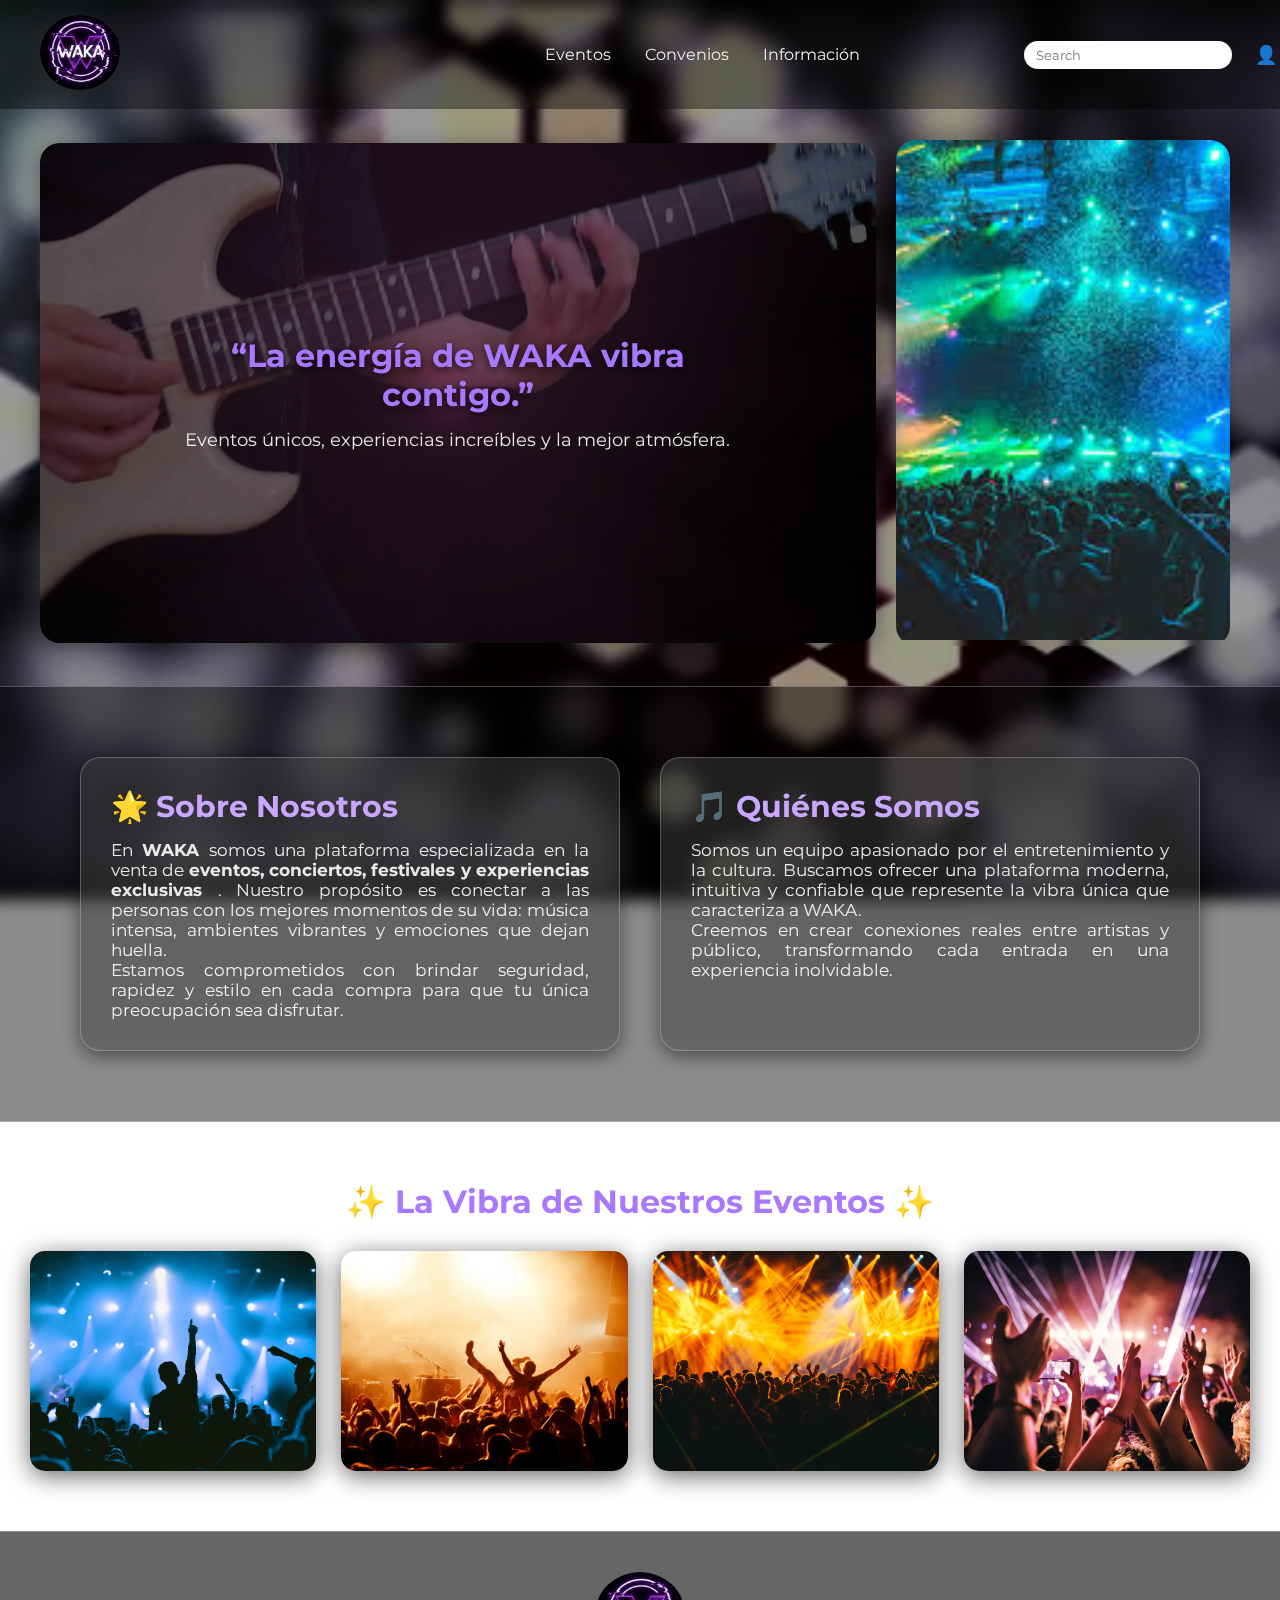
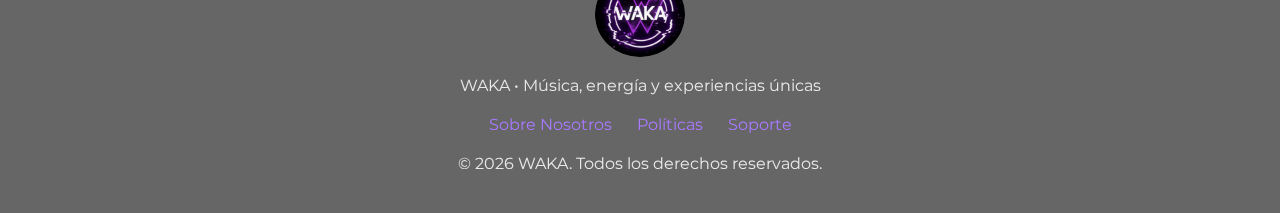
<file: index.html>
<!DOCTYPE html>
<html lang="es">
    <head>
        <meta charset="UTF-8">
        <meta name="viewport" content="width=device-width, initial-scale=1.0">
        <meta name="description" content="WAKA: Plataforma de eventos musicales y convenios en Colombia. Experiencias únicas.">
        <title> WAKA - Inicio </title>
        <link rel="stylesheet" href="./styles/styles.css">
        <link rel="icon" type="image/png" href="./img/logo.png">
    </head>
    <body>
        <video id="bg-video" autoplay muted loop playsinline preload="metadata"> <source src="./img/vid/video-fondo.mp4" type="video/mp4"> </video>
        <div class="overlay"> </div>
        <header class="navbar" role="banner">
            <div class="logo">
                <a href="./index.html" aria-label="Volver al inicio"> <img src="./img/logo.png" alt="Logo de WAKA"> </a>
            </div>
            <nav aria-label="Navegación principal">
                <a href="./html/eventos.html"> Eventos </a>
                <a href="./html/convenios.html"> Convenios </a>
                <a href="./html/info.html"> Información </a>
            </nav>
            <div class="nav-right">
                <input type="text" placeholder="Search">
                <div class="user-menu-container">
                    <div class="user-icon"> <span id="userNameDisplay"> </span> 👤 </div>
                    <div class="user-dropdown">
                        <a href="./html/login.html" id="loginLogoutLink">Iniciar sesión</a>
                        <a href="./html/info.html" class="enlace-interno"> Soporte </a>
                    </div>
                </div>
            </div>
        </header>
            <section class="contenido">
                <div class="tarjeta-video">
                    <video class="video-fondo" autoplay muted loop> <source src="./img/vid/fondo-cart.mp4" type="video/mp4"> </video>
                    <div class="oscuro"> </div>
                    <div class="texto-tarjeta">
                        <h1> “La energía de WAKA vibra contigo.” </h1>
                        <p> Eventos únicos, experiencias increíbles y la mejor atmósfera. </p>
                    </div>
                </div>
                <div class="carrusel">
                    <div class="carrusel-inner">
                        <img src="./img/img-index/img1.jpg" alt="img1">
                        <img src="./img/img-index/img2.jpg" alt="img2">
                        <img src="./img/img-index/img3.jpg" alt="img3">
                        <img src="./img/img-index/img4.jpg" alt="img4">
                    </div>
                </div>
            </section>
            <section class="info-waka">
                <div class="bloque-info">
                    <h2> 🌟 Sobre Nosotros </h2>
                    <p>
                        En <strong> WAKA </strong> somos una plataforma especializada en la venta de <strong> eventos, conciertos, festivales y experiencias exclusivas </strong>.
                        Nuestro propósito es conectar a las personas con los mejores momentos de su vida: música intensa, ambientes vibrantes y emociones que dejan huella.
                    </p>
                    <p> Estamos comprometidos con brindar seguridad, rapidez y estilo en cada compra para que tu única preocupación sea disfrutar. </p>
                </div>
                <div class="bloque-info">
                    <h2> 🎵 Quiénes Somos </h2>
                    <p>
                        Somos un equipo apasionado por el entretenimiento y la cultura.
                        Buscamos ofrecer una plataforma moderna, intuitiva y confiable que represente la vibra única que caracteriza a WAKA.
                    </p>
                    <p> Creemos en crear conexiones reales entre artistas y público, transformando cada entrada en una experiencia inolvidable. </p>
                </div>
            </section>
            <section class="galeria-waka">
                <h2> ✨ La Vibra de Nuestros Eventos ✨ </h2>
                <div class="galeria-grid">
                    <img src="./img/secion-img-index/sescion1.avif">
                    <img src="./img/secion-img-index/sescion2.jpg">
                    <img src="./img/secion-img-index/sescion3.jpg">
                    <img src="./img/secion-img-index/sescion4.webp">
                </div>
            </section>
        <footer class="footer-waka" role="contentinfo">
            <img src="./img/logo.png" alt="Logo de WAKA" loading="lazy">
            <p> WAKA • Música, energía y experiencias únicas </p>
            <div class="footer-links">
                <a href="./html/info.html#sobre-nosotros" class="enlace-interno"> Sobre Nosotros </a>
                <a href="./html/info.html#privacidad" class="enlace-interno"> Políticas </a>
                <a href="./html/info.html#soporte" class="enlace-interno"> Soporte </a>
            </div>
            <p class="copy"> © 2026 WAKA. Todos los derechos reservados. </p>
        </footer>
        <script src="./js/script.js" defer> </script>
        <script src="./js/shared.js" defer> </script>
    </body>
</html>
</file>
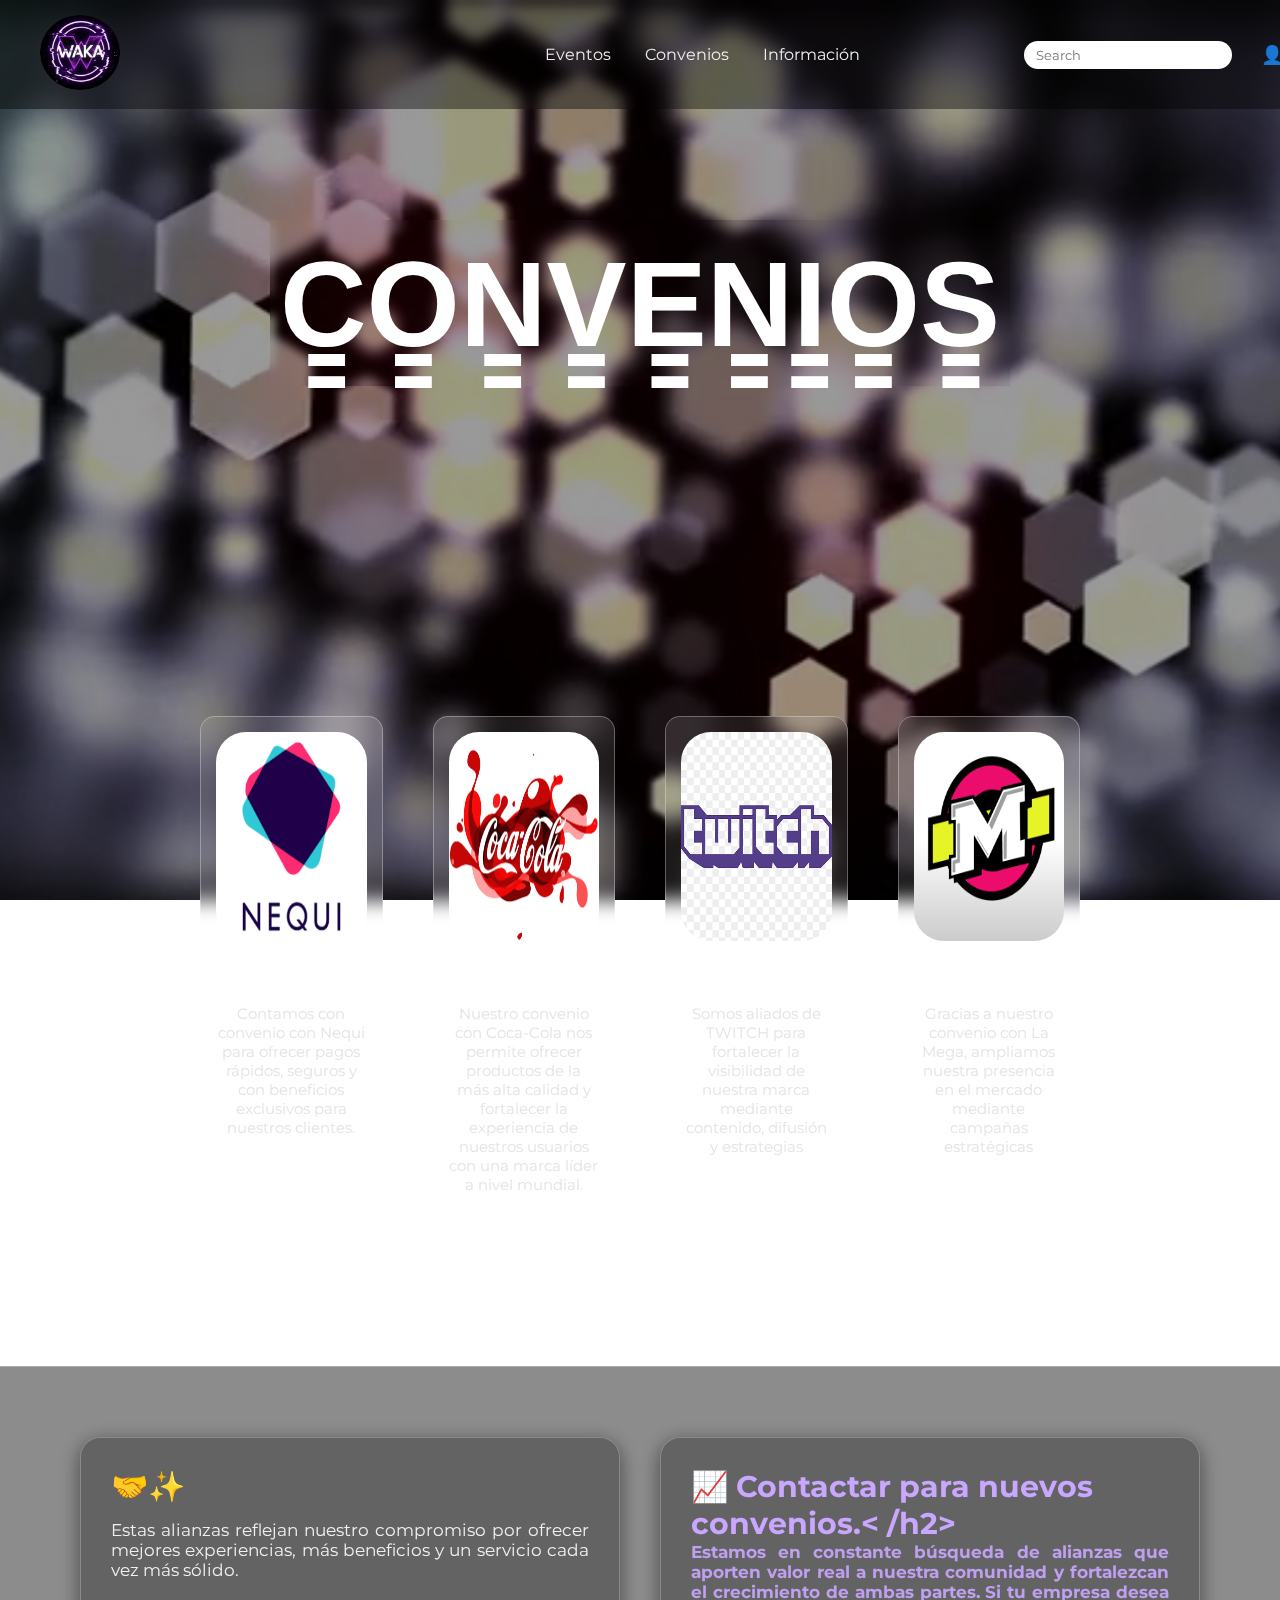
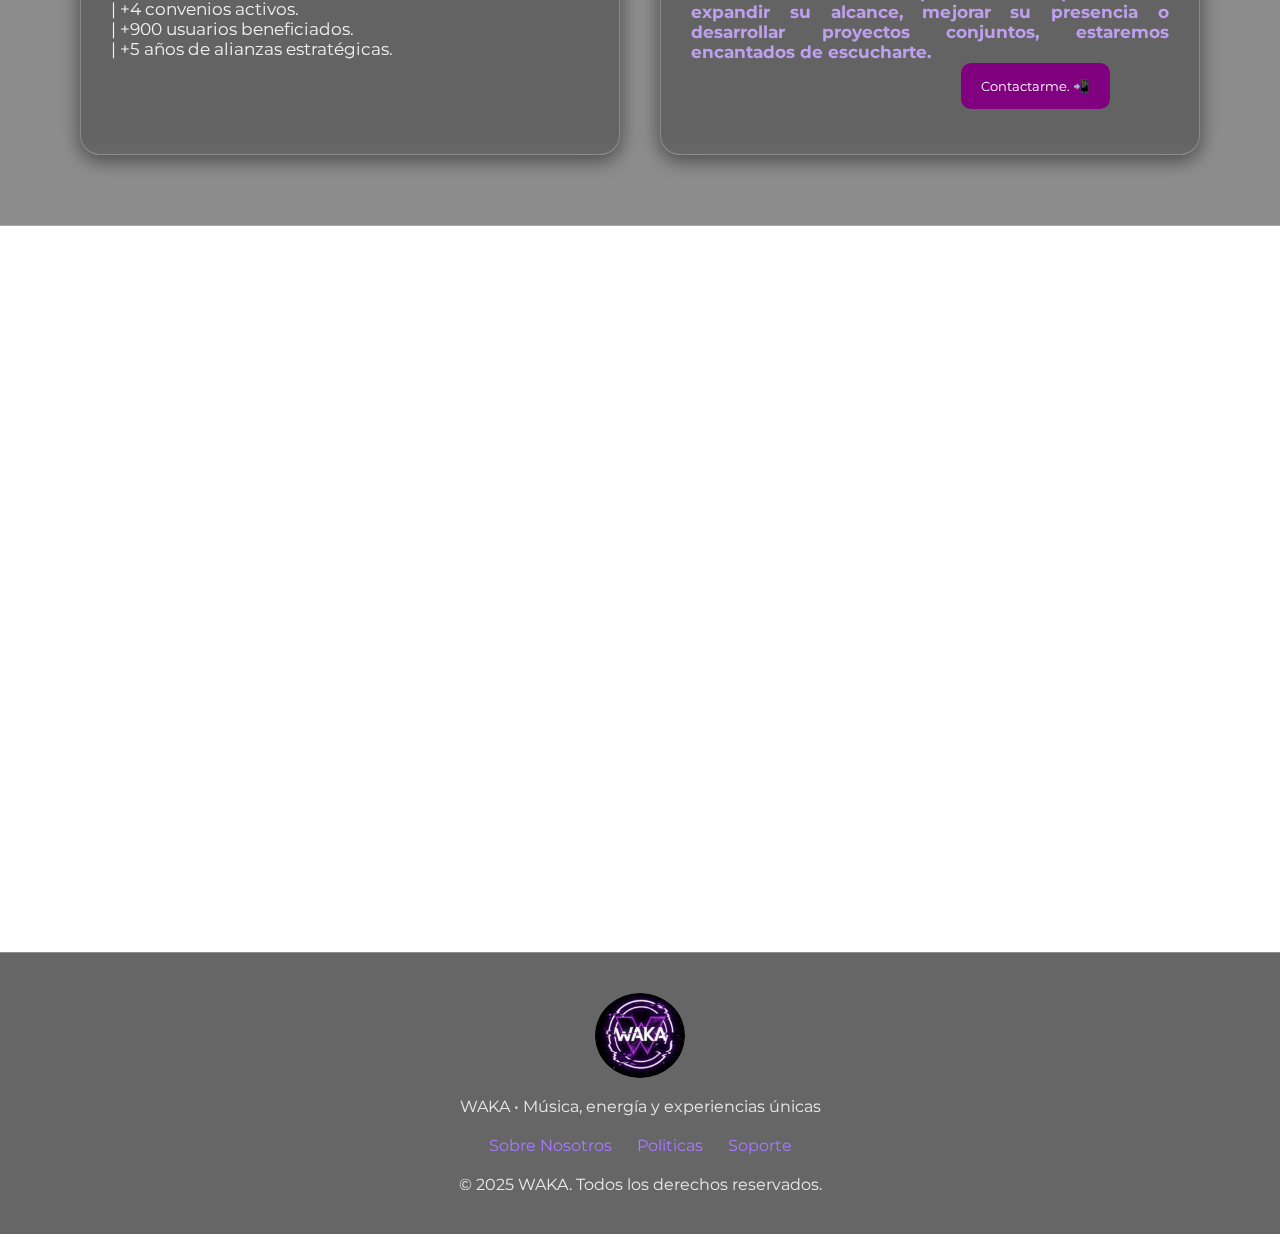
<file: html/convenios.html>
<!DOCTYPE html>
<html lang="es">
    <head>
        <meta charset="UTF-8">
        <meta name="viewport" content="width=device-width, initial-scale=1.0">
        <title> WAKA | Convenios </title>
        <link rel="stylesheet" href="../styles/styles.css">
        <link rel="stylesheet" href="../styles/convenios.css">
        <link rel="icon" href="../img/logo.png" type="image/png">
    </head>
    <body>
        <video id="bg-video" autoplay muted loop> <source src="../img/vid/video-fondo.mp4" type="video/mp4"> </video>
        <div class="overlay"> </div>
        <header class="navbar">
            <div class="logo"> <a href="../index.html"><img src="../img/logo.png" alt="logo"> </a> </div>
            <nav>
                <a href="./eventos.html"> Eventos </a>
                <a href="./convenios.html"> Convenios </a>
                <a href="./info.html"> Información </a>
            </nav>
            <div class="nav-right">
                <input type="text" placeholder="Search">
                <div class="user-menu-container">
                    <div class="user-icon"> <span id="userNameDisplay"> </span> 👤 </div>
                    <div class="user-dropdown">
                        <a href="./login.html" id="loginLogoutLink"> Iniciar sesión </a>
                        <a href="./info.html#soporte" class="enlace-interno"> Soporte </a>
                    </div>
                </div>
            </div>
        </header>
        <section class="contenido">
            <div class="carrusel">
                <div class="carrusel-inner"> </div>
            </div>
        </section>
        <section class="container-title">
            <h1 class="h1-title"> C̳O̳N̳V̳E̳N̳I̳O̳S̳ </h1>
        </section>
        <section class="cards-container">
            <div class="card">
                <img src="../img/img.convenios/convenios.img.nequi.png" alt="Image-nequi">
                <h1> NEQUI </h1>
                <p> Contamos con convenio con Nequi para ofrecer pagos rápidos, seguros y con beneficios exclusivos para nuestros clientes. </p>
            </div>
            <div class="card">
                <img src="../img/img.convenios/convenios.img.CocaCola.jpg" alt="Image-cocacola">
                <h1> COCA-COLA </h1>
                <p> Nuestro convenio con Coca-Cola nos permite ofrecer productos de la más alta calidad y fortalecer la experiencia de nuestros usuarios con una marca líder a nivel mundial. </p>
            </div>
            <div class="card">
                <img src="../img/img.convenios/convenios.img.Twitch.png" alt="image-twitch">
                <h1> TWITCH </h1>
                <p> Somos aliados de TWITCH para fortalecer la visibilidad de nuestra marca mediante contenido, difusión y estrategias </p>
            </div>
            <div class="card">
                <img src="../img/img.convenios/convenios.imglaMegaf2.png" alt="image-lamega">
                <h1> LA MEGA </h1>
                <p> Gracias a nuestro convenio con La Mega, ampliamos nuestra presencia en el mercado mediante campañas estratégicas </p>
            </div>
        </section>
        <section class="info-waka">
            <div class="bloque-info">
                <h2> 🤝✨ </h2>
                <p> Estas alianzas reflejan nuestro compromiso por ofrecer mejores experiencias, más beneficios y un servicio cada vez más sólido. </p>
                <br>
                <p>
                    | +4 convenios activos.
                    <br>
                    | +900 usuarios beneficiados.
                    <br>
                    | +5 años de alianzas estratégicas.
                </p>
            </div>
            <div class="bloque-info">
                <h2> 📈 Contactar para nuevos convenios.< /h2>
                <p>
                    Estamos en constante búsqueda de alianzas que aporten valor real a nuestra comunidad y fortalezcan el crecimiento de ambas partes. 
                    Si tu empresa desea expandir su alcance, mejorar su presencia o desarrollar proyectos conjuntos, estaremos encantados de escucharte.
                </p>
                <button onclick="window.open('https://web.whatsapp.com/')"> Contactarme. 📲 </button>
            </div>
        </section>
        <section class="container-title2">
            <h1 class="h1-title2"> 𝗔𝗟𝗜𝗔𝗗𝗢𝗦 𝗤𝗨𝗘 𝗠𝗨𝗟𝗧𝗜𝗣𝗟𝗜𝗖𝗔𝗡 𝗢𝗣𝗢𝗥𝗧𝗨𝗡𝗜𝗗𝗔𝗗𝗘𝗦. </h1>
        </section>
        <!-- FOOTER -->
        <footer class="footer-waka">
            <img src="../img/logo.png" alt="logo">
            <p> WAKA • Música, energía y experiencias únicas </p>
            <div class="footer-links">
                <a href="./html/info.html#sobre-nosotros" class="enlace-interno"> Sobre Nosotros </a>
                <a href="./html/info.html#privacidad" class="enlace-interno"> Politicas </a>
                <a href="./html/info.html#soporte" class="enlace-interno"> Soporte </a>
            </div>
            <p class="copy"> © 2025 WAKA. Todos los derechos reservados. </p>
        </footer>
        <script src="../js/convenios.js" defer> </script>
    </body>
</html>
</file>
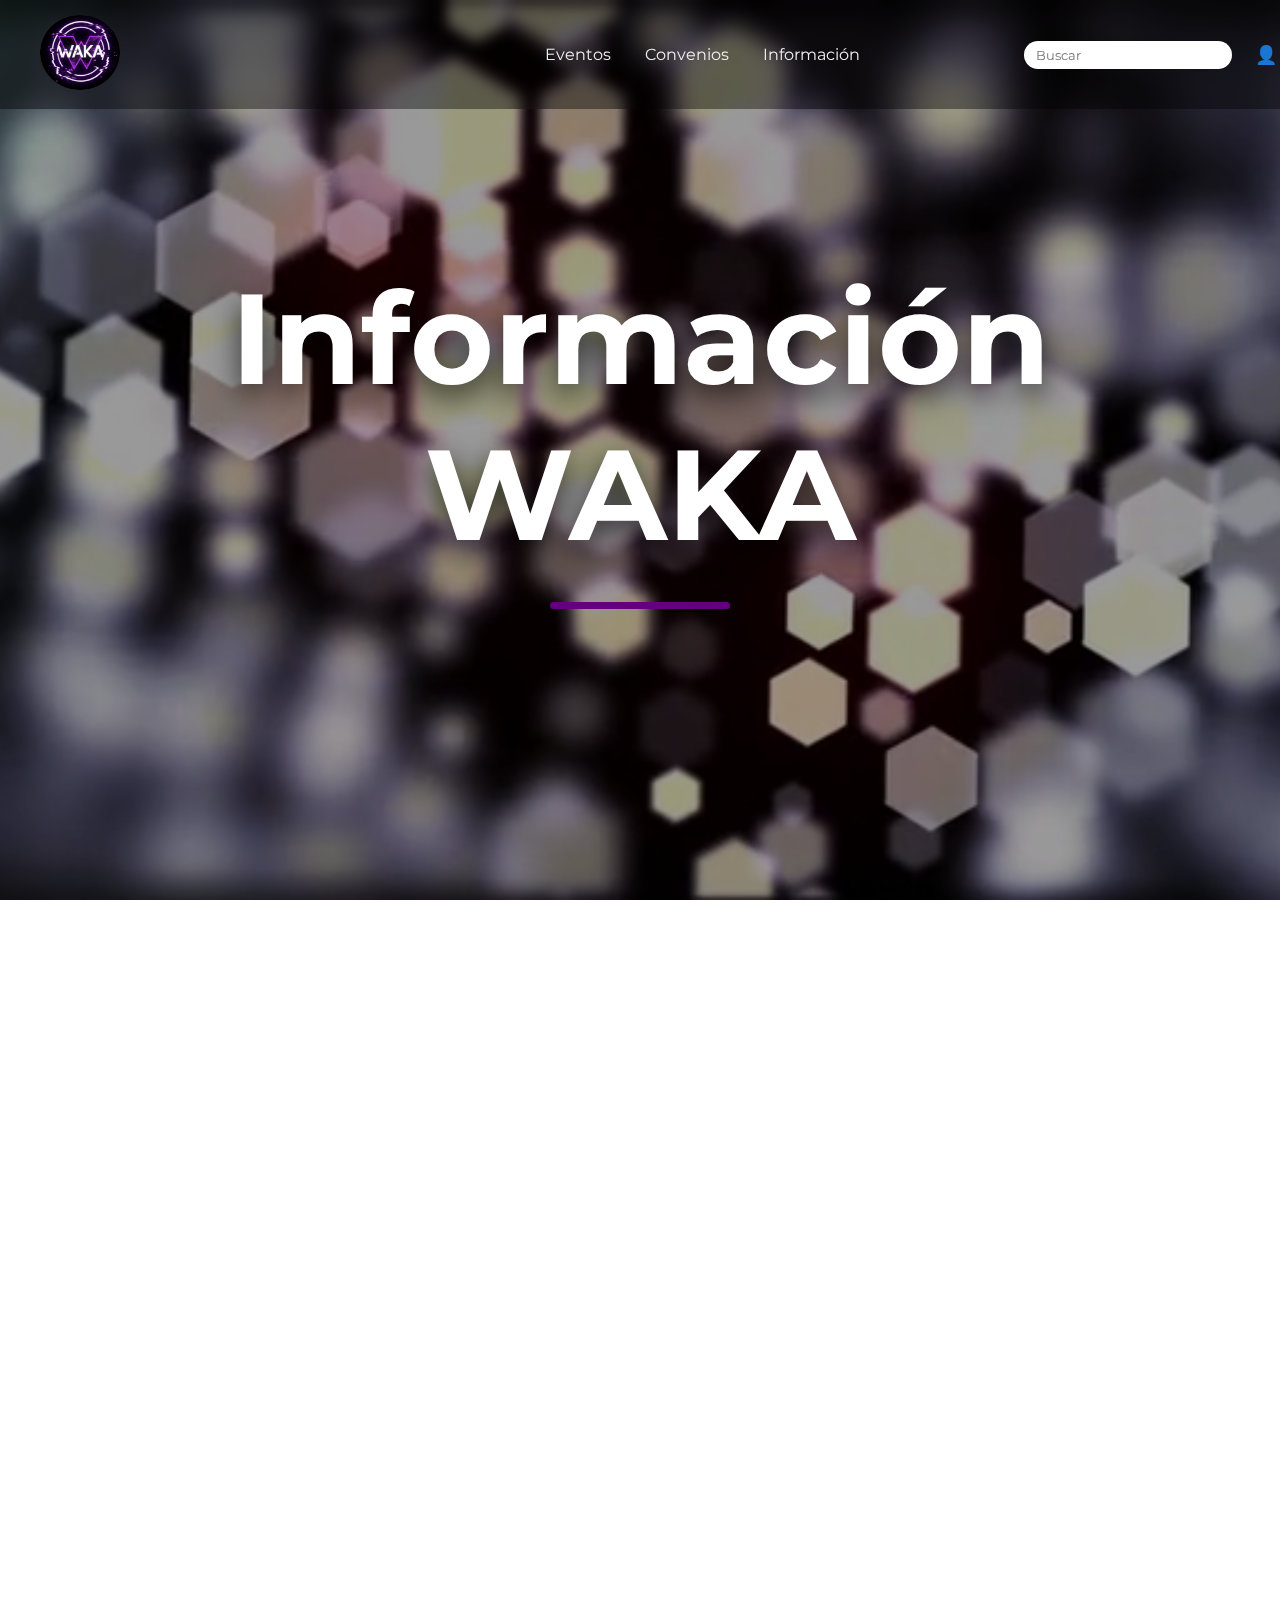
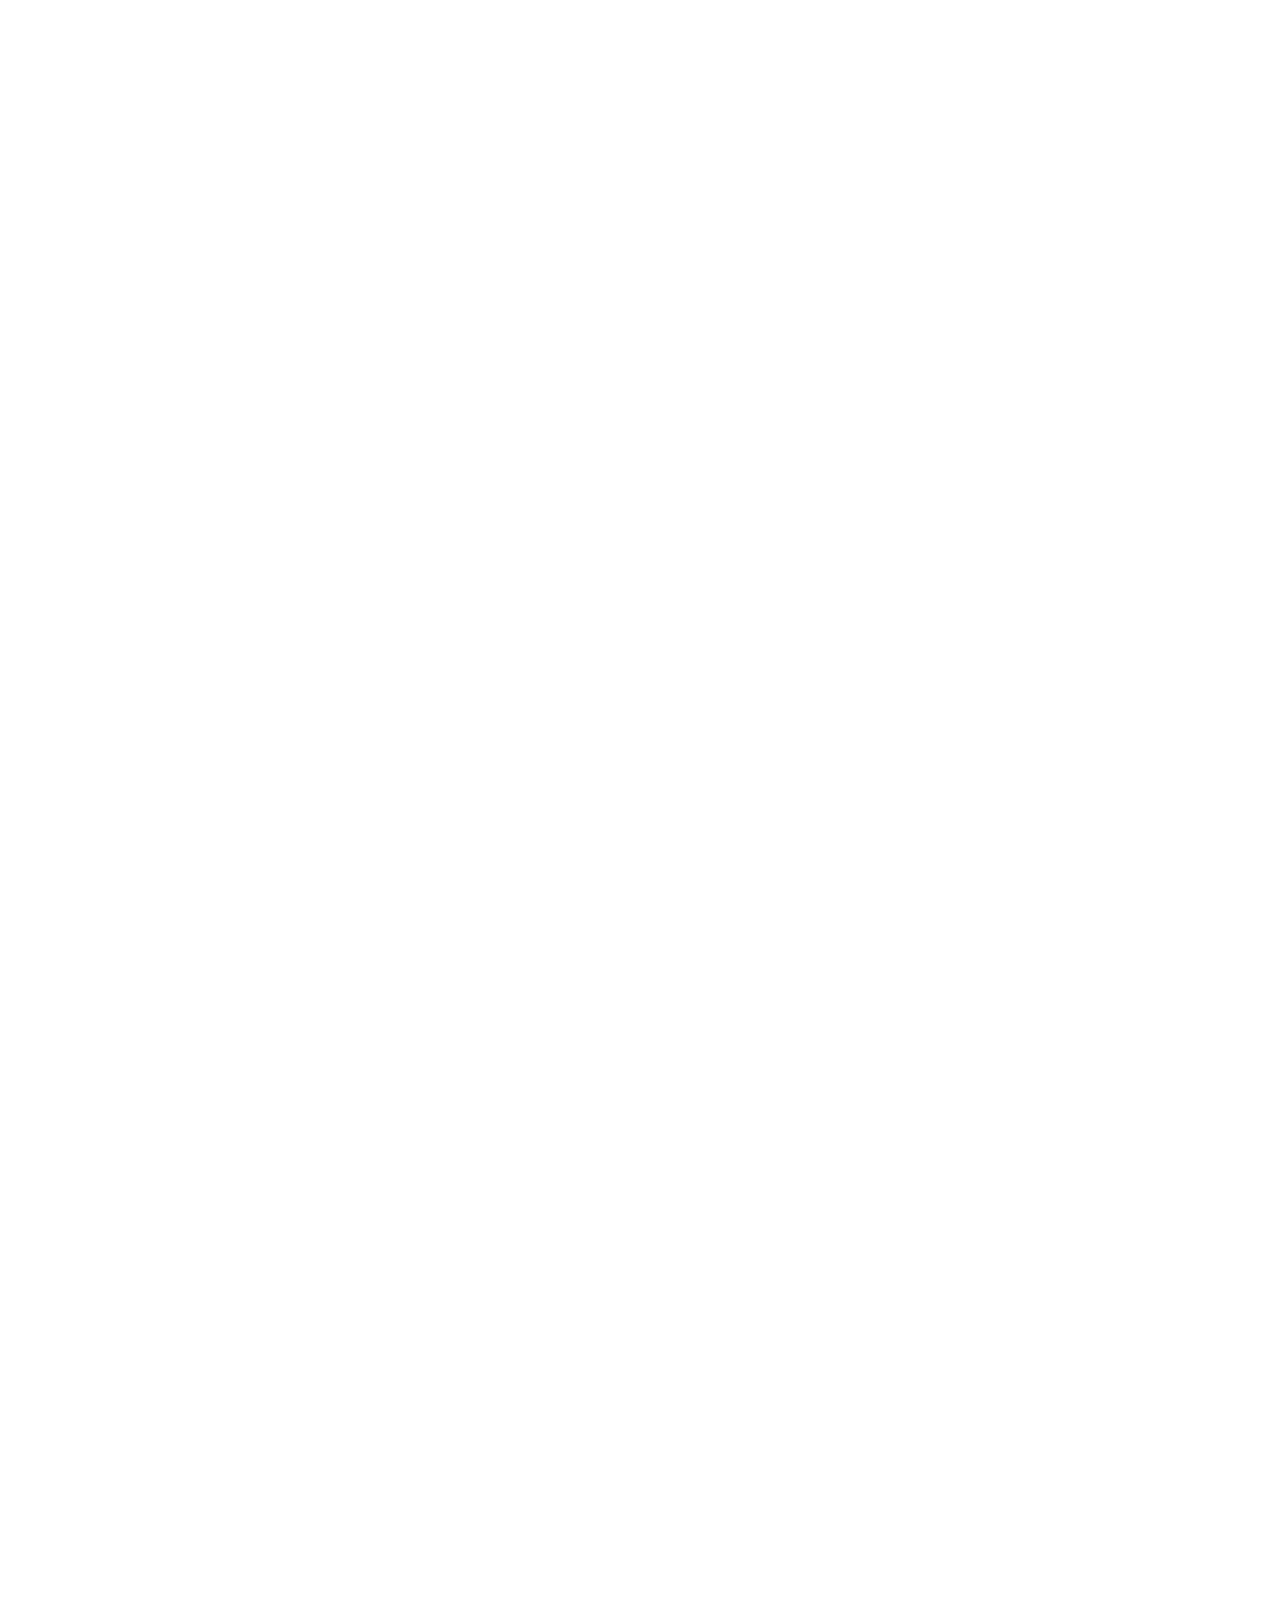
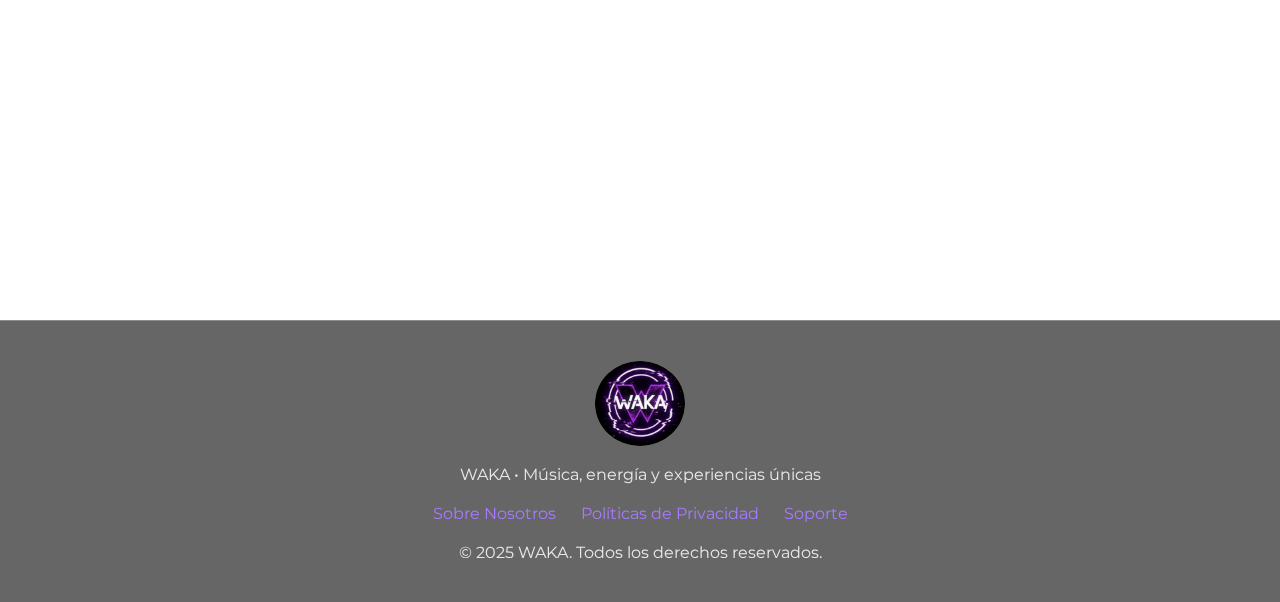
<file: html/info.html>
<!DOCTYPE html>
<html lang="es">
    <head>
        <meta charset="UTF-8">
        <meta name="viewport" content="width=device-width, initial-scale=1.0">
        <title> WAKA | Información </title>
        <link rel="stylesheet" href="../styles/styles.css">
        <link rel="stylesheet" href="../styles/info.css">
        <link rel="icon" href="../img/logo.png" type="image/png">
    </head>
    <body>
        <video id="bg-video" autoplay muted loop playsinline> <source src="../img/vid/video-fondo.mp4" type="video/mp4"> Tu navegador no soporta vídeo. </video>
        <div class="overlay"> </div>
        <header class="navbar">
            <div class="logo"> <a href="../index.html"><img src="../img/logo.png" alt="Logo WAKA"> </a> </div>
            <nav>
                <a href="./eventos.html"> Eventos </a>
                <a href="./convenios.html"> Convenios </a>
                <a href="./info.html"> Información </a>
            </nav>
            <div class="nav-right">
                <input type="text" placeholder="Buscar">
                <div class="user-menu-container">
                    <div class="user-icon" tabindex="0"> <span id="userNameDisplay"> </span> 👤 </div>
                    <div class="user-dropdown">
                        <a href="./html/login.html" id="loginLogoutLink"> Iniciar sesión </a>
                        <a href="#soporte"> Soporte </a>
                    </div>
                </div>
            </div>
        </header>
        <main class="info-main">
            <section class="container-title"> <h1 class="h1-title"> Información WAKA </h1> </section>
            <section id="sobre-nosotros" class="info-section">
                <div class="info-bloque">
                    <h2> Sobre Nosotros </h2>
                    <p>
                        En <strong> WAKA </strong> somos una plataforma especializada en la venta de <strong> eventos, conciertos, festivales y experiencias exclusivas </strong>. </p>
                    <p> Nuestro propósito es conectar a las personas con los mejores momentos de sus vidas: música intensa, ambientes vibrantes y emociones que dejan huella. </p>
                    <p> Estamos comprometidos con ofrecer seguridad, rapidez y estilo en cada compra para que tu única preocupación sea disfrutar al máximo. </p>
                    <p> Creemos en crear conexiones reales entre artistas y público, transformando cada entrada en una experiencia inolvidable. </p>
                </div>
            </section>
            <section id="privacidad" class="info-section">
                <div class="info-bloque">
                    <h2> Políticas de Privacidad </h2>
                    <p class="update-date"> Última actualización: 10 de diciembre de 2025 </p>
                    <h3> 1. Información que recopilamos </h3>
                    <p> Recopilamos datos que tú nos proporcionas al registrarte, comprar o contactarnos: nombre, correo, teléfono, datos de pago y preferencias. </p>
                    <h3> 2. Cómo usamos tu información </h3>
                    <p> Para procesar tus compras, enviarte entradas y confirmaciones, mejorar el servicio y, si lo aceptas, enviarte ofertas relevantes. </p>
                    <h3> 3. Protección de datos </h3>
                    <p> Utilizamos cifrado SSL, cumplimos con RGPD y normativas locales. Tus datos de pago nunca se guardan en nuestros servidores. </p>
                    <h3> 4. Compartir información </h3>
                    <p> Solo compartimos datos con organizadores de eventos (para validar entradas), pasarelas de pago seguras y autoridades si es requerido por ley. </p>
                    <h3> 5. Tus derechos </h3>
                    <p> Puedes acceder, modificar o eliminar tus datos en cualquier momento. Escribe a <strong> privacidad@waka.com </strong></p>
                    <h3> 6. Cookies </h3>
                    <p> Usamos cookies esenciales y analíticas (con IP anonimizada). Puedes desactivarlas desde tu navegador. </p>
                </div>
            </section>
            <section id="soporte" class="info-section">
                <div class="info-bloque soporte">
                    <h2> Centro de Soporte y Ayuda </h2>
                    <h3> Preguntas Frecuentes </h3>
                    <div class="faq-item">
                        <strong> ¿Cómo compro una entrada? </strong>
                        <p> Elige evento → selecciona zona → añade al carrito → inicia sesión → paga de forma segura. </p>
                    </div>
                    <div class="faq-item">
                        <strong> ¿Recibiré las entradas por correo? </strong>
                        <p> Sí, y también aparecerán en tu perfil en "Mis entradas". </p>
                    </div>
                    <div class="faq-item">
                        <strong> ¿Puedo devolver una entrada? </strong>
                        <p> Solo en caso de cancelación o cambio de fecha del evento. </p>
                    </div>
                    <div class="faq-item">
                        <strong> ¿Qué métodos de pago aceptan? </strong>
                        <p> Tarjetas, OXXO, SPEI, Mercado Pago, PayPal y más según tu país. </p>
                    </div>
                    <h3 style="margin-top: 40px;"> ¿Aún tienes dudas? Contáctanos </h3>
                    <p>
                        Email: <a href="mailto:soporte@waka.com"> <strong> soporte@waka.com </strong> </a> <br>
                        WhatsApp: <strong> +52 1 55 1234 5678 </strong> <br>
                        Horario: Lunes a Domingo de 9:00 a 22:00
                    </p>
                </div>
            </section>
        </main>
        <footer class="footer-waka">
            <img src="../img/logo.png" alt="Logo WAKA">
            <p> WAKA • Música, energía y experiencias únicas </p>
            <div class="footer-links">
                <a href="#sobre-nosotros"> Sobre Nosotros </a>
                <a href="#privacidad"> Políticas de Privacidad </a>
                <a href="#soporte"> Soporte </a>
            </div>
            <p class="copy"> © 2025 WAKA. Todos los derechos reservados. </p>
        </footer>
        <script src="../js/info.js"> </script>
    </body>
</html>
</file>
<file: styles/styles.css>
@import url('https://fonts.googleapis.com/css2?family=Bitter:ital,wght@0,100..900;1,100..900&family=Cormorant:ital,wght@0,300..700;1,300..700&family=Montserrat:ital,wght@0,100..900;1,100..900&display=swap');

* {
    margin: 0;
    padding: 0;
    box-sizing: border-box;
    font-family: "Montserrat", sans-serif;
}

body {
    margin-top: 100px;
}

#bg-video {
    position: fixed;
    top: 0;
    left: 0;
    width: 100%;
    height: 100%;
    object-fit: cover;
    z-index: -2;
}

.tarjeta-video {
    position: relative;
    width: 100%;
    max-width: 900px;
    height: 500px;
    margin: 3px auto;
    border-radius: 20px;
    overflow: hidden;
    box-shadow: 0 5px 25px rgba(0, 0, 0, 0.4);
}

.video-fondo {
    position: absolute;
    top: 0;
    left: 0;
    width: 100%;
    height: 100%;
    object-fit: cover;
    z-index: 1;
}

.oscuro {
    position: absolute;
    top: 0;
    left: 0;
    width: 100%;
    height: 100%;
    background: rgba(0, 0, 0, 0.45);
    z-index: 2;
}

.texto-tarjeta {
    position: absolute;
    z-index: 3;
    top: 50%;
    left: 50%;
    transform: translate(-50%, -50%);
    text-align: center;
    width: 70%;
    color: white;
}

.texto-tarjeta h1 {
    font-size: 32px;
    margin-bottom: 15px;
    color: #a879ff;
    text-shadow: 0 3px 8px rgba(0, 0, 0, 0.7);
}

.texto-tarjeta p {
    font-size: 18px;
    opacity: 0.9;
}


.overlay {
    position: fixed;
    top: 0;
    left: 0;
    width: 100%;
    height: 100%;
    background: rgba(0, 0, 0, 0.4);
    z-index: -1;
}

body {
    color: white;
}

.navbar {
    display: flex;
    justify-content: space-between;
    align-items: center;
    padding: 15px 40px;
    background: rgba(0, 0, 0, 0.4);
    backdrop-filter: blur(6px);
    position: fixed;
    top: 0;
    width: 100%;
    height: auto;
    z-index: 10;
}

.logo img {
    width: 80px;
    border-radius: 50%;
}

nav a {
    margin: 0 15px;
    text-decoration: none;
    color: #eee;
    font-size: 16px;
    transition: .2s;
}

nav a:hover {
    color: #a879ff;
}

.nav-right {
    color: #a879ff;
    ;
    width: 18%;
    display: flex;
    align-items: center;
    gap: 15px;
}

.nav-right input {
    height: 28px;
    padding: 6px 12px;
    border-radius: 20px;
    border: none;
    outline: none;
}

.user-icon {
    font-size: 35px;
    cursor: pointer;
}

.contenido {
    display: flex;
    padding: 40px;
    gap: 30px;
}

.frase-box {
    flex: 1;
    background: rgba(255, 255, 255, 0.15);
    padding: 40px;
    border-radius: 20px;
    backdrop-filter: blur(6px);
    border: 1px solid rgba(255, 255, 255, 0.3);
}

.frase-box h1 {
    font-size: 32px;
    margin-bottom: 15px;
    color: #d6c1ff;
}

.carrusel {
    width: 40%;
    overflow: hidden;
    border-radius: 20px;
    backdrop-filter: blur(5px);
}

.carrusel-inner {
    display: flex;
    width: 400%;
    animation: slide 76s infinite;
}

.carrusel-inner img {
    width: 100%;
    height: 500px;
    object-fit: cover;
}

.carrusel-inner {
    width: auto !important;
    display: flex;
    transition: transform 0.7s ease-in-out;
}

.carrusel-inner img {
    flex: 0 0 100%;
}

@keyframes slide {
    0% {
        transform: translateX(0%);
    }
    25% {
        transform: translateX(-100%);
    }
    50% {
        transform: translateX(-200%);
    }
    75% {
        transform: translateX(-300%);
    }
    100% {
        transform: translateX(0%);
    }
}

.user-menu-container {
    position: relative;
    display: flex;
    align-items: center;
    cursor: pointer;
}

.user-icon {
    font-size: 28px;
    padding: 8px;
    border-radius: 50%;
    transition: 0.3s;
}

.user-icon:hover {
    background: rgba(255, 255, 255, 0.2);
}

.user-dropdown {
    position: absolute;
    top: 45px;
    right: 0;
    background: rgba(0, 0, 0, 0.8);
    backdrop-filter: blur(6px);
    padding: 10px 0;
    width: 150px;
    border-radius: 10px;
    display: none;
    flex-direction: column;
    box-shadow: 0 0 10px rgba(0, 0, 0, 0.5);
}

.user-dropdown a {
    color: white;
    text-decoration: none;
    padding: 10px 15px;
    display: block;
    transition: 0.3s;
}

.user-dropdown a:hover {
    background: rgba(255, 255, 255, 0.2);
}

.user-dropdown {
    position: fixed !important;
    top: 70px; /* Baja el menú un poco */
    right: 40px; /* Lugar donde aparece */
    z-index: 999999999 !important;
}

.user-menu-container {
    position: relative;
    z-index: 999999999 !important;
}

/* Sección Sobre Nosotros / Quiénes Somos */
.info-waka {
    width: 100%;
    display: flex;
    justify-content: center;
    gap: 40px;
    padding: 70px 40px;
    background: rgba(0, 0, 0, 0.45);
    backdrop-filter: blur(8px);
    border-top: 1px solid rgba(255, 255, 255, 0.25);
    border-bottom: 1px solid rgba(255, 255, 255, 0.25);
    color: white;
    flex-wrap: wrap;
    animation: fadeIn 1.2s ease;
}

.bloque-info {
    width: 45%;
    min-width: 320px;
    background: rgba(255, 255, 255, 0.12);
    border-radius: 20px;
    padding: 30px;
    border: 1px solid rgba(255, 255, 255, 0.25);
    backdrop-filter: blur(10px);
    box-shadow: 0 5px 20px rgba(0, 0, 0, 0.5);
    transition: transform .3s;
}

.bloque-info:hover {
    transform: scale(1.03);
}

.bloque-info h2 {
    font-size: 30px;
    color: #c9a6ff;
    margin-bottom: 15px;
}

.bloque-info p {
    font-size: 17px;
    opacity: 0.9;
    text-align: justify;
}

/* Galería de imágenes */
.galeria-waka {
    padding: 60px 30px;
    text-align: center;
    color: white;
}

.galeria-waka h2 {
    font-size: 32px;
    color: #a879ff;
    margin-bottom: 30px;
}

.galeria-grid {
    display: grid;
    grid-template-columns: repeat(auto-fit, minmax(260px, 1fr));
    gap: 25px;
}

.galeria-grid img {
    width: 100%;
    height: 220px;
    object-fit: cover;
    border-radius: 15px;
    box-shadow: 0 5px 25px rgba(0, 0, 0, 0.6);
    transition: transform .3s, box-shadow .3s;
}

.galeria-grid img:hover {
    transform: scale(1.05);
    box-shadow: 0 10px 30px rgba(0, 0, 0, 0.8);
}


/* Footer */
.footer-waka {
    width: 100%;
    background: rgba(0, 0, 0, 0.6);
    backdrop-filter: blur(10px);
    padding: 40px 20px;
    text-align: center;
    color: white;
    border-top: 1px solid rgba(255, 255, 255, 0.25);
}

.footer-waka img {
    width: 90px;
    border-radius: 50%;
    margin-bottom: 15px;
}

.footer-waka p {
    opacity: .85;
    font-size: 16px;
}

.footer-links {
    margin: 20px 0;
    display: flex;
    justify-content: center;
    gap: 25px;
}

.footer-links a {
    color: #a879ff;
    font-size: 16px;
    text-decoration: none;
    transition: .3s;
}

.footer-links a:hover {
    color: #d8c3ff;
}

.copy {
    margin-top: 10px;
    opacity: .5;
    font-size: 14px;
}

/* Animaciones */
@keyframes fadeIn {
    from {
        opacity: 0;
        transform: translateY(20px);
    }
    to {
        opacity: 1;
        transform: translateY(0);
    }
}

.contenido .carrusel {
    transform: translateX(-10px);
}

.navbar nav {
    margin-left: 260px;
}

.user-icon {
    gap: 6px; /* Espacio entre el nombre y el icono */
    font-size: 18px;
    cursor: pointer;
}

.user-icon #userNameDisplay {
    font-weight: bold;
    font-size: 16px;
}
</file>
<file: styles/convenios.css>
* {
    margin: 0;
    padding: 0;
}

.container-title {
    display: flex;
    justify-content: center;
    padding: 20px;
    margin: 20px;
}

.h1-title {
    position: sticky;
    top: 0;
    color: #ffffff;
    font-size: 120px;
    backdrop-filter: blur(4px);
    padding: 10px;
    transition: transform 0.80s ease;
    z-index: 1;
}

.h1-title.is-stuck {
    transform: scale(1.9) translateY(-5px);
}

/*Inicio estilos de cards*/
.cards-container {
    display: flex;
    justify-content: center;
    align-items: flex-start;
    gap: 50px;
    padding: 200px;

}

.card {
    width: 550px;
    height: 450px;
    padding: 15px;
    background: rgba(255, 255, 255, 0.1); /* Transparente */
    border: 1px solid rgba(255, 255, 255, 0.3); /* Borde suave */
    border-radius: 15px;
    backdrop-filter: blur(10px); /* efecto glass */
    text-align: center;
    transition: transform 0.3s ease;
    margin-top: 10vh;
}

.card:hover {
    transform: scale(1.05);
}

.card img {
    width: 100%;
    height: 50%;
    border-radius: 30px;
    margin-bottom: 20px;
}

.card h1 {
    font-size: 24px;
    margin-bottom: 10px;
    color: white;
}

.card p {
    font-size: 15px;
    margin-bottom: 15px;
    color: #e3e3e3;
}

.card button {
    padding: 10px 20px;
    border: none;
    background: purple;
    color: white;
    border-radius: 10px;
    cursor: pointer;
    transition: 0.3s;
}

.card button:hover {
    background: #b400ff;
}

.info-waka {
    width: 100%;
    display: flex;
    justify-content: center;
    gap: 40px;
    padding: 70px 40px;
    background: rgba(0, 0, 0, 0.45);
    backdrop-filter: blur(8px);
    border-top: 1px solid rgba(255, 255, 255, 0.25);
    border-bottom: 1px solid rgba(255, 255, 255, 0.25);
    color: white;
    flex-wrap: wrap;
    animation: fadeIn 1.2s ease;
}

.bloque-info {
    width: 45%;
    min-width: 320px;
    background: rgba(255, 255, 255, 0.12);
    border-radius: 20px;
    padding: 30px;
    border: 1px solid rgba(255, 255, 255, 0.25);
    backdrop-filter: blur(10px);
    box-shadow: 0 5px 20px rgba(0, 0, 0, 0.5);
    transition: transform .3s;

}

.bloque-info:hover {
    transform: scale(1.03);
}

.bloque-info p {
    font-size: 17px;
    opacity: 0.9;
    text-align: justify;
}

button {
    padding: 15px 20px;
    border: none;
    background: purple;
    color: white;
    border-radius: 10px;
    cursor: pointer;
    transition: 0.3s;
    margin-left: 30vh;
}

button:hover {
    background: #b400ff;
}

.container-title2 {
    display: flex;
    justify-content: center;
    padding: 20px;
    margin: 20px;
}

.h1-title2 {
    position: sticky;
    top: 0;
    color: #ffffff;
    font-size: 100px;
    backdrop-filter: blur(10px);
    padding: 140px;
    z-index: 1;

}

/* Footer */
.footer-waka {
    width: 100%;
    background: rgba(0, 0, 0, 0.6);
    backdrop-filter: blur(10px);
    padding: 40px 20px;
    text-align: center;
    color: white;
    border-top: 1px solid rgba(255, 255, 255, 0.25);
}

.footer-waka img {
    width: 90px;
    border-radius: 50%;
    margin-bottom: 15px;
}

.footer-waka p {
    opacity: .85;
    font-size: 16px;
}

.footer-links {
    margin: 20px 0;
    display: flex;
    justify-content: center;
    gap: 25px;
}

.footer-links a {
    color: #a879ff;
    font-size: 16px;
    text-decoration: none;
    transition: .3s;
}

.footer-links a:hover {
    color: #d8c3ff;
}

.copy {
    margin-top: 10px;
    opacity: .5;
    font-size: 14px;
}

/* Animaciones */
@keyframes fadeIn {
    from {
        opacity: 0;
        transform: translateY(20px);
    }
    to {
        opacity: 1;
        transform: translateY(0);
    }
}

.contenido .carrusel {
    transform: translateX(-10px);
}

.navbar nav {
    margin-left: 260px;
}

.user-icon {
    display: flex;
    align-items: center;
    gap: 6px; /* Espacio entre el nombre y el icono */
    font-size: 18px;
    cursor: pointer;
}

.user-icon #userNameDisplay {
    font-weight: bold;
    font-size: 16px;
}
</file>
<file: styles/info.css>
@import url('https://fonts.googleapis.com/css2?family=Poppins:wght@300;400;500;600;700;900&display=swap');

*, *::before, *::after {
    margin: 0;
    padding: 0;
    box-sizing: border-box;
}

html {
    scroll-behavior: smooth;
    font-family: 'Poppins', sans-serif;
}

.container-title {
    text-align: center;
    padding: 120px 20px 80px;
}

.h1-title {
    font-size: clamp(4.5rem, 10vw, 10rem);
    color: #ffffff;
    text-shadow: 0 10px 30px rgba(0, 0, 0, 0.8);
}

.h1-title::after {
    content: '';
    display: block;
    width: 180px;
    height: 7px;
    background: #62007d;
    margin: 30px auto 0;
    border-radius: 4px;
}

.info-main {
    max-width: 900px;
    margin: 0 auto;
    padding: 40px 20px;
    width: 100%;
}

/* Cada sección una debajo de la otra, centrada */
.info-section {
    margin-bottom: 80px;
    opacity: 0;
    animation: fadeInUp 1s ease forwards;
}

.info-section:nth-child(1) {
    animation-delay: 0.3s;
}

.info-section:nth-child(2) {
    animation-delay: 0.5s;
}

.info-section:nth-child(3) {
    animation-delay: 0.7s;
}

@keyframes fadeInUp {
    to {
        opacity: 1;
        transform: translateY(0);
    }
}

.info-bloque {
    background: rgba(30, 5, 40, 0.78);
    backdrop-filter: blur(14px);
    border-radius: 20px;
    padding: 45px 40px;
    box-shadow: 0 15px 40px rgba(0, 0, 0, 0.6);
    border: 1px solid rgba(150, 0, 200, 0.3);
    transition: all 0.4s ease;
}

.info-bloque:hover {
    transform: translateY(-10px);
    box-shadow: 0 25px 60px rgba(98, 0, 125, 0.5);
}

.info-bloque h2 {
    font-size: 2.6rem;
    margin-bottom: 25px;
    color: #e0b0ff;
    text-align: center;
    position: relative;
}

.info-bloque h2::after {
    content: '';
    width: 80px;
    height: 5px;
    background: #62007d;
    display: block;
    margin: 15px auto 0;
    border-radius: 3px;
}

.info-bloque h3 {
    font-size: 1.5rem;
    margin: 28px 0 12px;
    color: #c8a2ff;
}

.info-bloque p {
    font-size: 1.12rem;
    line-height: 1.8;
    color: #e0e0e0;
    margin-bottom: 16px;
}

.update-date {
    text-align: center;
    font-style: italic;
    color: #bbbbbb;
    margin-bottom: 30px;
    font-size: 0.95rem;
}

/* FAQ bonito */
.soporte .faq-item {
    background: rgba(80, 20, 100, 0.45);
    border-radius: 14px;
    padding: 20px;
    margin-bottom: 20px;
    border-left: 6px solid #62007d;
    transition: all 0.3s ease;
}

.soporte .faq-item:hover {
    background: rgba(110, 40, 140, 0.65);
    transform: translateX(10px);
}

.soporte .faq-item strong {
    color: #e0b0ff;
    font-size: 1.25rem;
    display: block;
    margin-bottom: 10px;
}

.soporte p a {
    color: #e0b0ff;
    text-decoration: none;
    font-weight: 500;
}

.soporte p a:hover {
    text-decoration: underline;
}

/* Responsive */
@media (max-width: 768px) {
    .info-main {
        padding: 30px 15px;
    }
    .bloque-info {
        padding: 35px 25px;
    }
    .bloque-info h2 {
        font-size: 2.3rem;
    }
    .h1-title {
        font-size: 4.8rem;
    }
}

@media (max-width: 480px) {
    .container-title {
        padding: 100px 15px 60px;
    }
    .h1-title {
        font-size: 3.8rem;
    }
    .bloque-info {
        padding: 30px 20px;
    }
    .bloque-info h2 {
        font-size: 2.1rem;
    }
}
</file>
